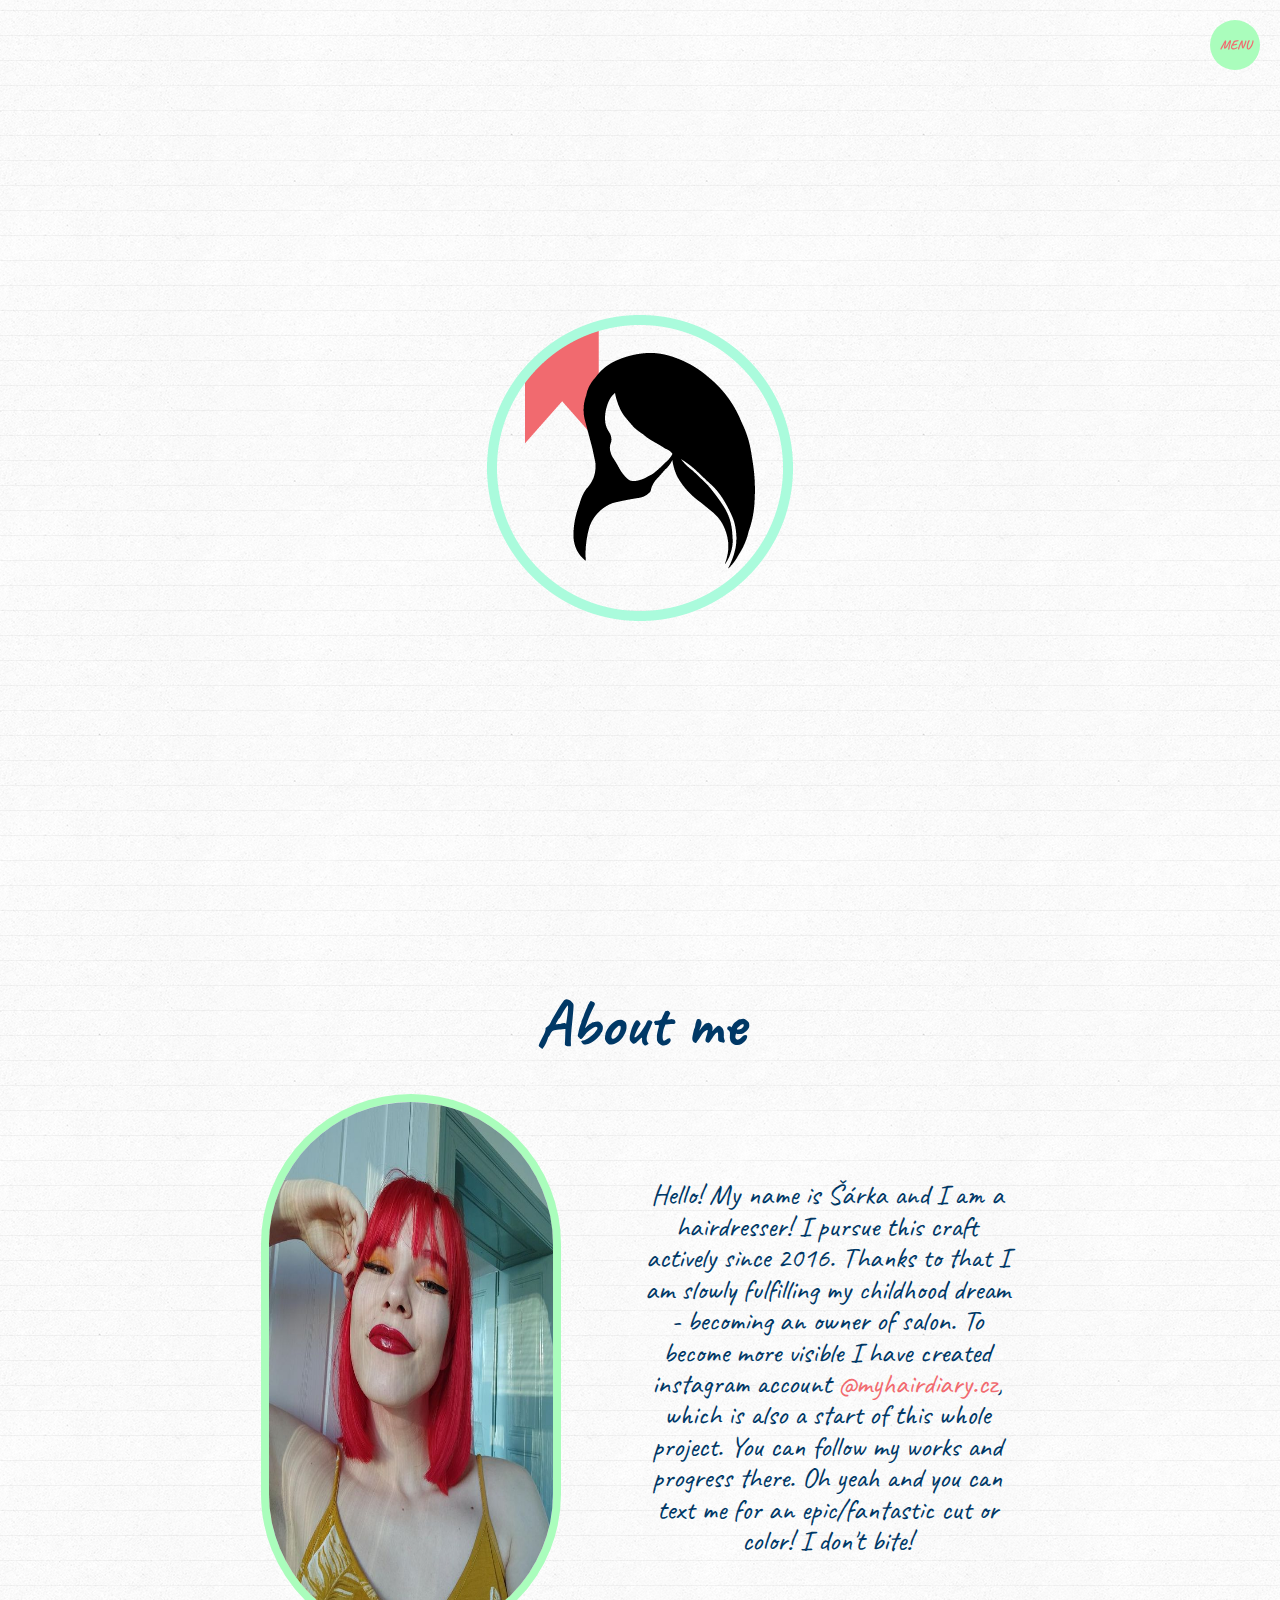
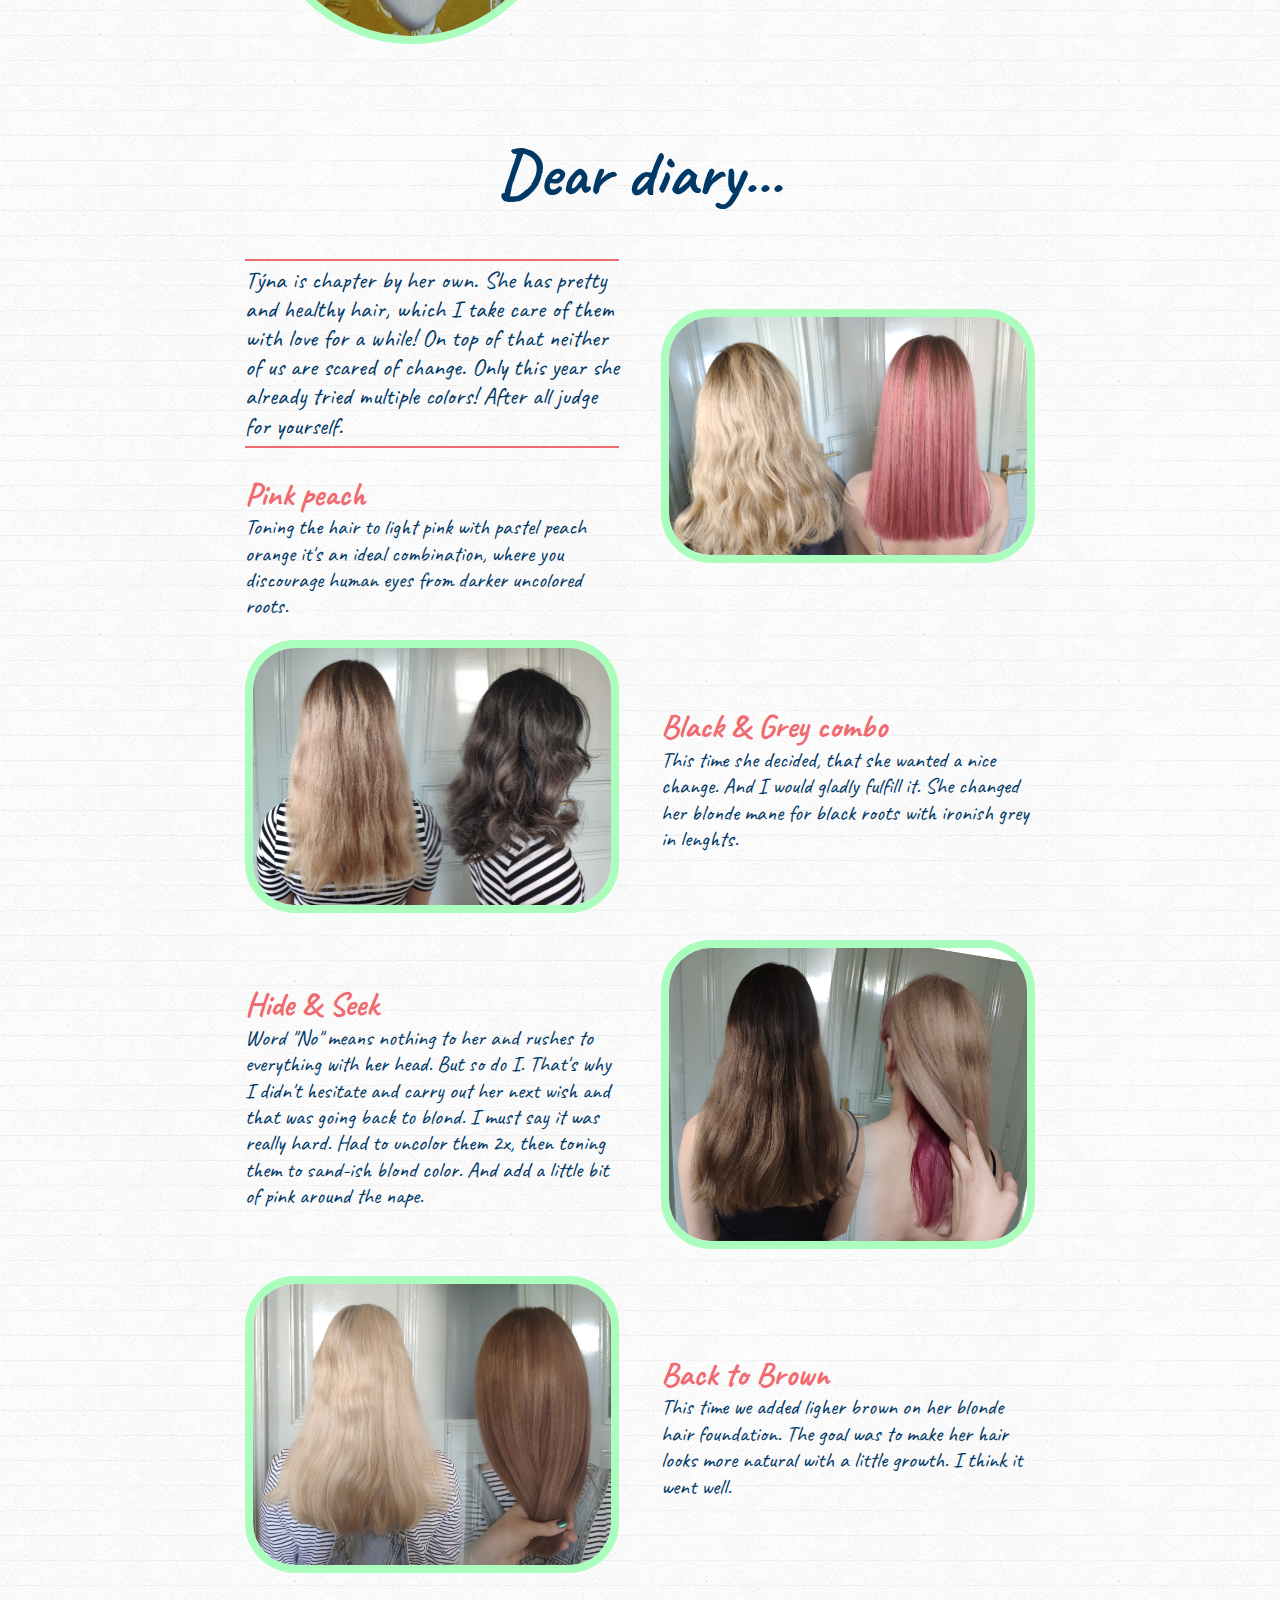
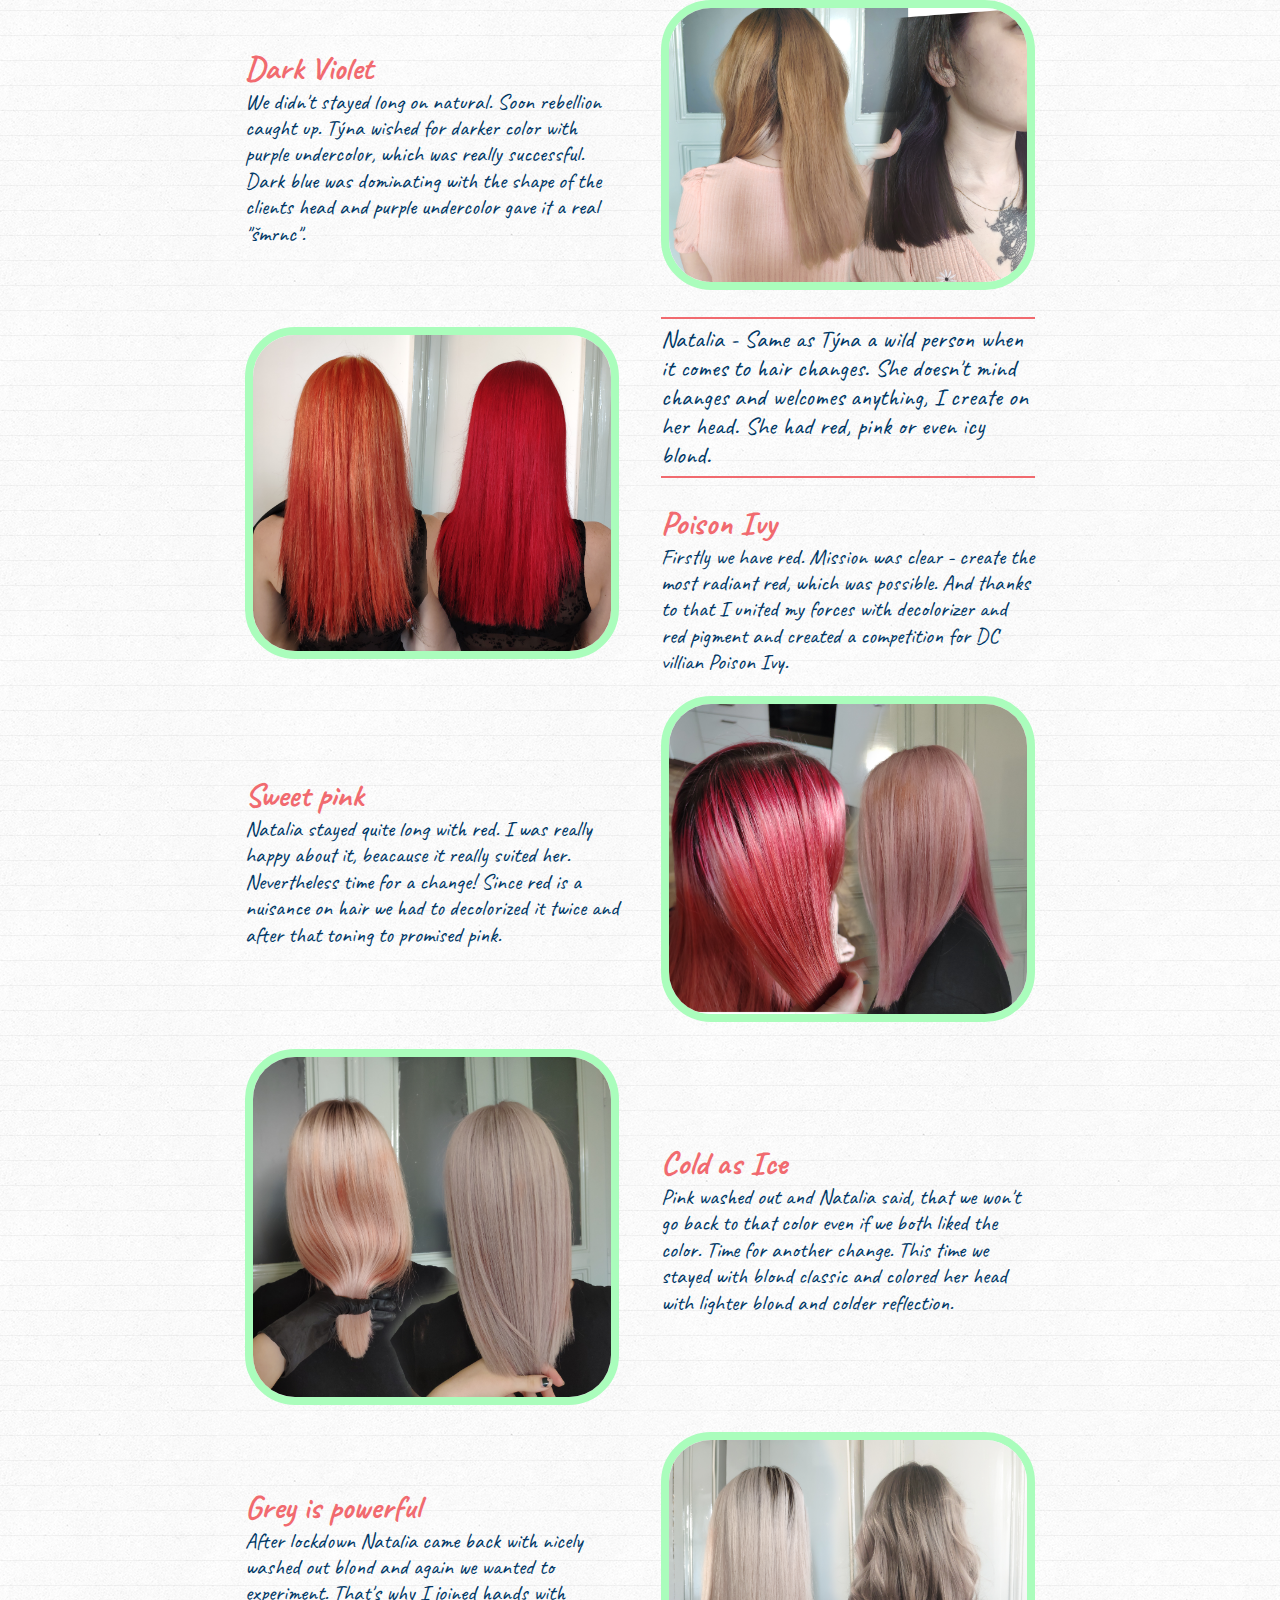
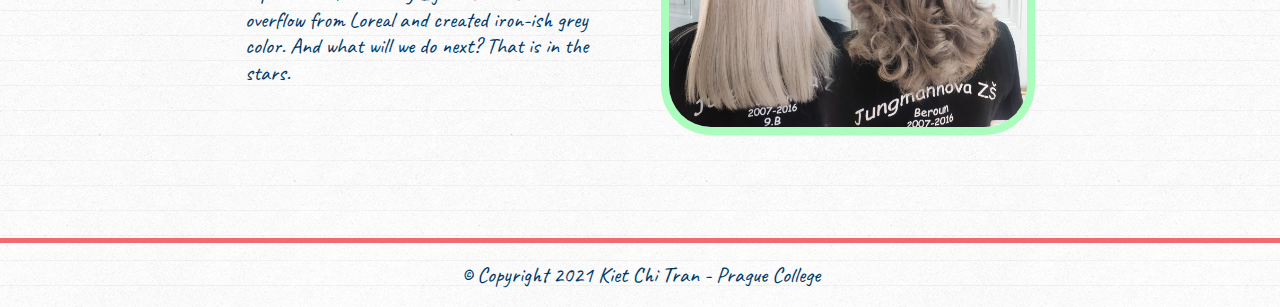
<file: index.html>
<!DOCTYPE html>
<html lang="en">
<head>
    <meta charset="UTF-8">
    <meta http-equiv="X-UA-Compatible" content="IE=edge">
    <meta name="viewport" content="width=device-width, initial-scale=1.0">
    <link rel="shortcut icon" href="media/favicon2.png" type="image/x-icon">
    <link rel="stylesheet" href="style.css">
    <title>My Hair Diary</title>
</head>
<body>

    <div class="menu">
        <input type="checkbox" checked="checked">
        <span class="icon"></span>
        <ul>
            <img src="media/logo.png">
            <li><a href="#">My Hair Diary</a></li>
            <li><a href="#about-me">About me</a></li>
            <li><a href="#diary">Dear Diary</a></li>
            <li><a href="#tyna">I. Chapter Tyna</a></li>
            <li><a href="#natalia">II. Chapter Natalia</a></li>
        </ul>
    </div>

    <header>
        <div class="container">
            <div class="box">
                <div class="imgBx"></div>
                <img src="media/logo.png">
            </div>
        </div>
    </header>

    <section id="about-me">
        <h2>About me</h2>
        <div class="sarka">
            <div class="left">
                <img src="media/sarka.jpg">
            </div>
            <p>
                Hello! My name is Šárka and I am a hairdresser! I pursue this craft actively since 2016. Thanks to that I am slowly fulfilling my childhood dream -
                becoming an owner of salon. To become more visible I have created instagram account <a href="https://www.instagram.com/myhairdiary.cz/" target="_blank">@myhairdiary.cz</a>, which is also a start of this whole project.
                You can follow my works and progress there. Oh yeah and you can text me for an epic/fantastic cut or color! I don't bite!
            </p>
        </div>
    </section>

    <section id="diary">
        <h2>Dear diary...</h2>
        <div class="diary-box">
            <div class="left-box" >
                <p class="chapter">
                    Týna is chapter by her own. She has pretty and healthy hair, which I take care of them with love for a while!  On top of that neither of us are scared of change.
                    Only this year she already tried multiple colors! After all judge for yourself.
                </p>
                <br>
                <p>
                    <h3>Pink peach</h3>
                    Toning the hair to light pink with pastel peach orange it's an ideal combination, where you discourage human eyes from darker uncolored roots.
                </p>
            </div>
            <div class="right-box" id="tyna">
                <img src="media/pink-peach.png">
            </div>
            <div class="left-box">
                <img src="media/Black-gray.png" alt="">
            </div>
            <div class="right-box">
                <p>
                    <h3>Black & Grey combo</h3>
                    This time she decided, that she wanted a nice change. And I would gladly fulfill it. She changed her blonde mane for black roots with ironish grey in lenghts.
                </p>
            </div>
            <div class="left-box">
                <p>
                    <h3>Hide & Seek</h3>
                    Word "No" means nothing to her and rushes to everything with her head. But so do I. That's why I didn't hesitate and carry out her next wish and that was going back to blond.
                    I must say it was really hard. Had to uncolor them 2x, then toning them to sand-ish blond color. And add a little bit of pink around the nape.
                </p>
            </div>
            <div class="right-box">
                <img src="media/hide-and-seek.png" alt="">
            </div>
            <div class="left-box">
                <img src="media/back-to-brown.png" alt="">
            </div>
            <div class="right-box">
                <p>
                    <h3>Back to Brown</h3>
                    This time we added ligher brown on her blonde hair foundation. The goal was to make her hair looks more natural with a little growth. I think it went well.
                </p>
            </div>
            <div class="left-box">
                <p>
                    <h3>Dark Violet</h3>
                    We didn't stayed long on natural. Soon rebellion caught up. Týna wished for darker color with purple undercolor, which was really successful. Dark blue was dominating with the shape
                    of the clients head and purple undercolor gave it a real "šmrnc".
                </p>
            </div>
            <div class="right-box">
                <img src="media/dark-violet.png" alt="">
            </div>
            <br>
            <div class="left-box" id="natalia">
                <img src="media/poison-ivy.png" alt="">
            </div>
            <div class="right-box">
                <p class="chapter">
                    Natalia - Same as Týna a wild person when it comes to hair changes. She doesn't mind changes and welcomes anything, I create on her head. She had red, pink or even icy blond.
                </p>
                <br>
                <p>
                    <h3>Poison Ivy</h3>
                    Firstly we have red. Mission was clear - create the most radiant red, which was possible. And thanks to that I united my forces with decolorizer and red pigment and created a competition
                    for DC villian Poison Ivy.
                </p>
            </div>
            <div class="left-box">
                <p>
                    <h3>Sweet pink</h3>
                    Natalia stayed quite long with red. I was really happy about it, beacause it really suited her. Nevertheless time for a change! Since red is a nuisance on hair we had to decolorized it twice
                    and after that toning to promised pink.
                </p>
            </div>
            <div class="right-box">
                <img src="media/sweet-pink.png" alt="">
            </div>
            <div class="left-box">
                <img src="media/cold-as-ice.png" alt="">
            </div>
            <div class="right-box">
                <p>
                    <h3>Cold as Ice</h3>
                    Pink washed out and Natalia said, that we won't go back to that color even if we both liked the color. Time for another change. This time we stayed with blond classic and colored her
                    head with lighter blond and colder reflection.
                </p>
            </div>
            <div class="left-box">
                <p>
                    <h3>Grey is powerful</h3>
                    After lockdown Natalia came back with nicely washed out blond and again we wanted to experiment. That's why I joined hands with overflow from Loreal and created iron-ish
                    grey color. And what will we do next? That is in the stars.
                </p>
            </div>
            <div class="right-box">
                <img src="media/powerful-gray.png" alt="">
            </div>
        </div>
    </section>

    <footer>
        <p>
            &copy; Copyright 2021 Kiet Chi Tran - Prague College
        </p>

    </footer>
    
    <script type="text/javascript" src="vanilla-tilt.js"></script>
    <script type="text/javascript">
        VanillaTilt.init(document.querySelector(".box"), {
            max: 25,
            speed: 400
        });
    </script>
</body>
</html>
</file>
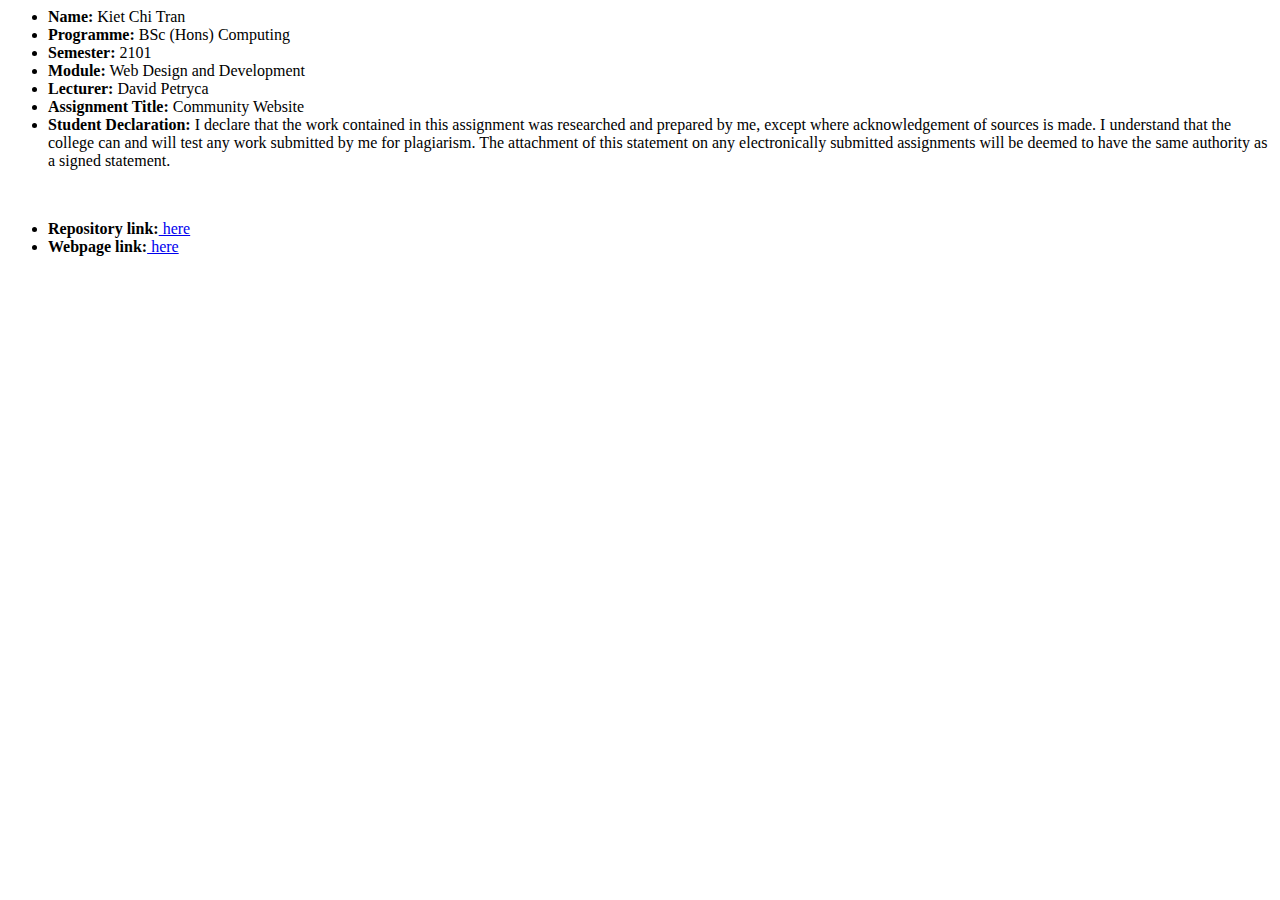
<file: cover.html>
<html>
<ul>
<li><b>Name:</b> Kiet Chi Tran</li>
<li><b>Programme:</b> BSc (Hons) Computing</li>
<li><b>Semester:</b> 2101</li>
<li><b>Module:</b> Web Design and Development </li>
<li><b>Lecturer:</b> David Petryca</li>
<li><b>Assignment Title:</b>  Community Website</li>
<li><b>Student Declaration:</b> I declare that the work contained in this
assignment was researched and prepared by me, except where acknowledgement of
sources is made. I understand that the college can and will test any work
submitted by me for plagiarism. The attachment of this statement on any
electronically submitted assignments will be deemed to have the same authority
as a signed statement.</li>
</ul>
<br>
<ul>
    <li><b>Repository link:</b><a href="https://github.com/kiet-tran-10/wdd-ica-kiet" target="_blank"> here</a></li>
    <li><b>Webpage link:</b><a href="http://kiet.soskolin.eu/myhairdiary/" target="_blank"> here</a></li>
</ul>
</html>
</file>
<file: style.css>
@import url('https://fonts.googleapis.com/css2?family=Caveat:wght@400;700&display=swap');

* {
    box-sizing: border-box;
    -webkit-font-smoothing: antialiased;
    margin: 0;
    padding: 0;
}

html{
    font-size: 22px;
    line-height: 1.2;
    scroll-behavior: smooth;
}

body{
    font-family: 'Caveat', cursive;
    background-image: url("media/linedpaper.png");
    z-index: -50000;
    color: #003866;
}

section{
    position: relative;
    width: 72.5%;
    margin: 2% auto;
    padding: 0;
    clear: both;
}

h2{
    padding-top: 7%;
    text-align: center;
    font-size: 3rem;
    margin-bottom: 3%;
}

h3{
    color: #f16a6f;
    font-size: 1.5rem;
}

/* Menu */
.menu input[type="checkbox"]{
    position: fixed;
    right: 20px;
    top: 20px;
    width: 50px;
    height: 50px;
    z-index: 100000;
    opacity: 0;
    cursor: pointer;
}

.icon{
    position: fixed;
    right: 20px;
    top: 20px;
    width: 50px;
    height: 50px;
    z-index: 10001;
    background: #aafdbc;
    pointer-events: none;
    border-radius: 30px;
}

.icon:before{
    font-size: 0.6rem;
    content: "close";
    position: absolute;
    top: 0;
    right: 0;
    left: 0;
    bottom: 0;
    color: #f16a6f;
    text-align: center;
    line-height: 50px;
    text-transform: uppercase;
    font-weight: 700;
}

.menu input[type="checkbox"]:checked ~ .icon:before{
    content: "menu";
}

.menu ul{
    position: fixed;
    top: 0;
    left: 0;
    margin: 0;
    padding: 50px 20px;
    box-sizing: border-box;
    width: 225px;
    height: 100vh;
    transition: 0.5s;
    z-index: 100000;
    overflow-y: auto;
    border-right: 5px solid #f16a6f;
}

.menu input[type="checkbox"]:checked ~ ul{
    left: -300px;
}

.menu ul img{
    position: relative;
    z-index: -2;
    opacity: .7;
    padding: 0 40px;
    width: 100%;
}

.menu ul li{
    list-style: none;
}

.menu ul li a{
    display: block;
    color: #003866;
    padding: 10px;
    box-sizing: border-box;
    text-decoration: none;
    font-weight: 900;
    transition: 0.5s;
    line-height: 1.1;
}

.menu ul li a:hover{
    transform: translateX(10px);
    color: #f16a6f;
}

/* Header */
header{
    width: 100%;
    height: 100vh;
    text-align: center;
    padding-top: 12%;
}

header .container{
    position: relative;
    display: flex;
    justify-content: center;
    align-items: center;
    padding: 50px 0;
    transform-style: preserve-3d;
}

header .container .box{
    position: relative;
}

/* About Šarka */
#about-me{
    text-align: center;
}

.sarka{
    display: flex;
    flex-direction: row;
    justify-content: center;
    align-items: center;
}

.left{
    width: 45%;
    margin-right: 5%;
}

.sarka img{
    width: 80%;
    margin-top: 1.5%;
    height: 550px;
    border: 8px solid #aafdbc;
    border-radius: 500px;
    transition: 1s;
}

.sarka img:hover{
    transform: scale(1.1);
    border-color: #f16a6f;
}

.sarka p{
    width: 45%;
    margin-right: 5%;
    line-height: 1.1;
    text-align: center;
    font-size: 1.3rem;
}

#about-me a{
    text-decoration: none;
    color: #f16a6f;
}


/* Diary CSS */
.diary-box{
    display: flex;
    flex-wrap: wrap;
    justify-content: center;
    align-items: center;
    position: relative;
}

.diary-box p{
    font-size: 1.1rem;
}

.diary-box img{
    width: 100%;
    border: 8px solid #aafdbc;
    border-radius: 50px;
    transition: 0.8s;
}

.diary-box img:hover{
    border-color: #f16a6f;
}

.chapter{
    font-size: 1.2rem;
    padding: 1.5% 0;
    border-top: 2px solid #f16a6f;
    border-bottom: 2px solid #f16a6f;
}

.left-box{
    width: 45%;
    margin-top: 2.5%;
    margin-right: 2.5%;
    position: relative;
    align-items: center;
    justify-content: center;
    transition: 1s;
}

.left-box img:hover{
    transform: rotate(-15deg);
}

.right-box{
    width: 45%;
    margin-top: 2.5%;
    position: relative;
    margin-left: 2.5%;
    transition: 1s;
}

.right-box img:hover{
    transform: rotate(15deg);
}

/* Footer */
footer{
    width: 100%;
    margin-top: 7.5%;
    border-top: 5px solid #f16a6f;
    text-align: center;
}

footer p{
    margin: 1.5% auto;
}

/* Responsive */ 
@media(max-width: 500px){
    .menu ul{
        width: 100%;
        background-image: url("media/linedpaper.png");
        z-index: 10000;
    }

    .menu input[type="checkbox"]:checked ~ ul{
        left: -500px;
    }

    .icon{
        z-index: 10001;
    }

    header{
        padding-top: 50%;
    }

    .sarka{
        flex-direction: column;
    }

    .left{
        width: 100%;
    }

    .sarka img{
        width: 100%;
    }

    .sarka p{
        padding-top: 7.5%;
        width: 100%;
    }

    .diary-box{
        flex-direction: column;
        width: 100%;
    }

    .chapter{
        order: 1;
    }

    .left-box{
        width: 100%;
        margin-top: 5%;
        margin-right: 0;
    }

    .right-box{
        width: 100%;
        margin-top: 5%;
        margin-left: 0;
    }
}

@media (max-width: 1000px){
    .menu ul{
        background-image: url("media/linedpaper.png");
    }

    header{
        padding-top: 30%;
    }

    .sarka img{
        width: 100%;
    }
}

@media (max-width: 1500px){
    header{
        padding-top: 17%;
    }

    section{
        width: 65%;
    }
}
</file>
